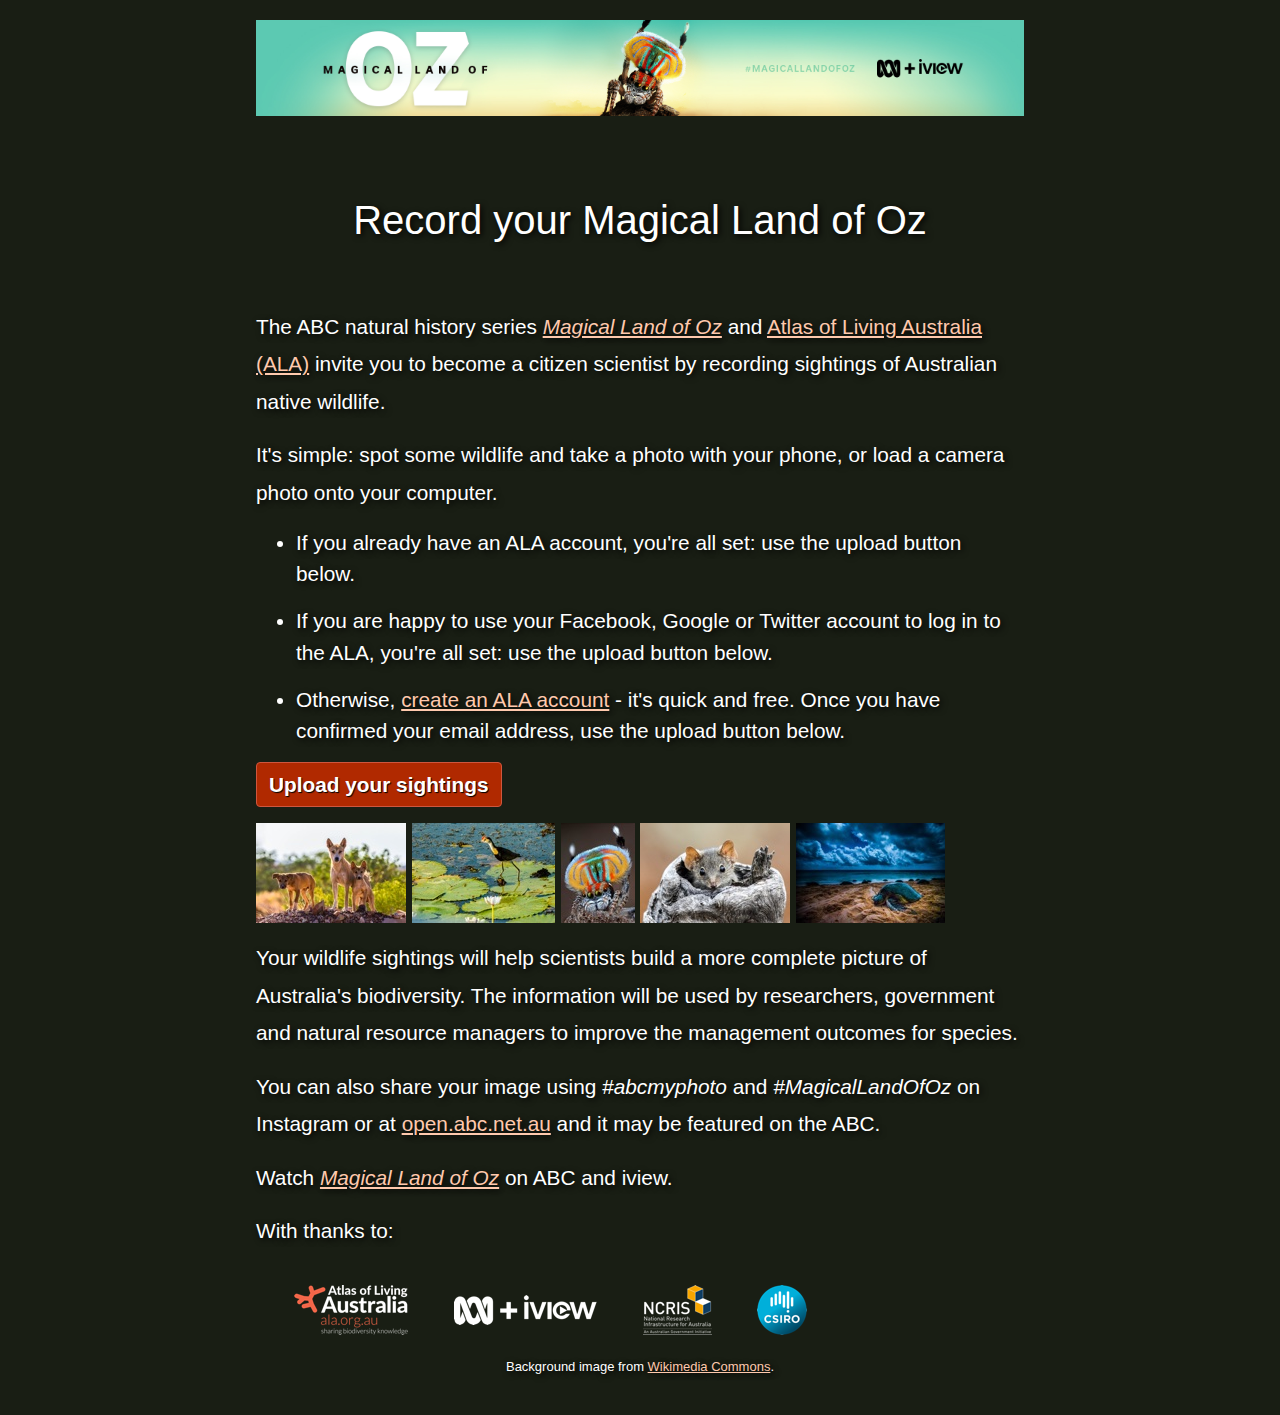
<file: mloz-root/index.html>
<!doctype html>
<html lang="en">
  <head>
    <!-- Global site tag (gtag.js) - Google Analytics -->
    <script async src="https://www.googletagmanager.com/gtag/js?id=UA-4355440-1"></script>
    <script>
      window.dataLayer = window.dataLayer || [];
      function gtag(){dataLayer.push(arguments);}
      gtag('js', new Date());

      gtag('config', 'UA-4355440-1');
    </script>
    <meta charset="utf-8">
    <meta name="viewport" content="width=device-width, initial-scale=1, shrink-to-fit=no">
    <link rel="stylesheet" href="https://maxcdn.bootstrapcdn.com/bootstrap/4.0.0/css/bootstrap.min.css" integrity="sha384-Gn5384xqQ1aoWXA+058RXPxPg6fy4IWvTNh0E263XmFcJlSAwiGgFAW/dAiS6JXm" crossorigin="anonymous">
    <link rel="stylesheet" href="css/mloz.css?201902081530">

    <title>Atlas of Living Australia - The Magical Land of Oz</title>
  </head>
  <body>
    <div class="mloz-banner mloz-banner-top"><a href="https://www.abc.net.au/tv/programs/magical-land-of-oz/"><img class="" src="img/MO_iview_collection_2048x256.jpg" alt="Magical Land of Oz" /></a></div>
<div class="mloz-reading">
    <h1>Record your Magical Land of Oz</h1>

<p>The ABC natural history series <em><a href="https://www.abc.net.au/tv/programs/magical-land-of-oz/">Magical Land of Oz</a></em> and <a href="https://www.ala.org.au/">Atlas of Living Australia (ALA)</a> invite you to become a citizen scientist by recording <!-- and submitting --> sightings of Australian native wildlife.</p>

<!-- <p>Make a valuable contribution to biodiversity science and collect as many sightings as you can!</p> -->

<p>It's simple: spot some wildlife and take a photo with your phone, or load a camera photo onto your computer.</p>

<ul>
<li>If you already have an ALA account, you're all set: use the upload button below.</li>
<li>If you are happy to use your Facebook, Google or Twitter account to log in to the ALA, you're all set: use the upload button below.</li>
<li>Otherwise, <a href="https://auth.ala.org.au/userdetails/registration/createAccount" target="_blank">create an ALA account</a> - it's quick and free. Once you have confirmed your email address, use the upload button below.</li>
</ul>

<p><a href="https://biocollect.ala.org.au/acsa/bioActivity/create/ffa4d96e-85e3-4fc1-85eb-2fad0d1aab06" class="btn btn-success">Upload your sightings</a></p>

<p>
  <img src="img/dingo_MLOZ.jpeg" alt="Dingo photo" />
  <img src="img/bird_MLOZ.jpeg" alt="Bird photo" />
  <img src="img/peacock_spider_MLOZ.jpeg" alt="Peacock spider photo" />
  <img src="img/numbat_MLOZ.jpeg" alt="Numbat photo" />
  <img src="img/turtle_MLOZ.jpeg" alt="Turtle photo" />
</p>

<p>Your wildlife sightings will help scientists build a more complete picture of Australia's biodiversity. The information will be used by researchers, government and natural resource managers to improve the management outcomes for species.</p>

<p>You can also share your image using <em>#abcmyphoto</em> and <em>#MagicalLandOfOz</em> on Instagram or at <a href="https://open.abc.net.au">open.abc.net.au</a> and it may be featured on the ABC.</p>

<p>Watch <em><a href="https://www.abc.net.au/tv/programs/magical-land-of-oz/">Magical Land of Oz</a></em> on ABC and iview.</p>

<!-- <p>See what others have contributed: map</p> -->
<p>With thanks to:</p>
</div>

<div class="mloz-supporter-logos">
  <a href="https://www.ala.org.au/"><img class="logo-supporter" src="img/ALA_logo_114x50.png" alt="ALA logo" /></a>
  <a href="https://iview.abc.net.au/"><img class="logo-supporter" src="img/ABC+iview_143x30.png" alt="ABC plus iview logo" /></a>
  <a href="https://www.education.gov.au/national-collaborative-research-infrastructure-strategy-ncris"><img class="logo-supporter" src="img/NCRIS_logo_69x50.png" alt="NCRIS logo" /></a>
  <a href="https://www.csiro.au/"><img class="logo-supporter" src="img/CSIRO_logo_50x50.png" alt="CSIRO logo" /></a>
</div>
<p class="mloz-image-attrib">Background image from <a href="https://commons.wikimedia.org/wiki/File:Jacky_Lizard_Kioloa_1.JPG">Wikimedia Commons</a>.</p>
    <script src="https://code.jquery.com/jquery-3.2.1.slim.min.js" integrity="sha384-KJ3o2DKtIkvYIK3UENzmM7KCkRr/rE9/Qpg6aAZGJwFDMVNA/GpGFF93hXpG5KkN" crossorigin="anonymous"></script>
    <script src="https://cdnjs.cloudflare.com/ajax/libs/popper.js/1.12.9/umd/popper.min.js" integrity="sha384-ApNbgh9B+Y1QKtv3Rn7W3mgPxhU9K/ScQsAP7hUibX39j7fakFPskvXusvfa0b4Q" crossorigin="anonymous"></script>
    <script src="https://maxcdn.bootstrapcdn.com/bootstrap/4.0.0/js/bootstrap.min.js" integrity="sha384-JZR6Spejh4U02d8jOt6vLEHfe/JQGiRRSQQxSfFWpi1MquVdAyjUar5+76PVCmYl" crossorigin="anonymous"></script>
  </body>
</html>
</file>
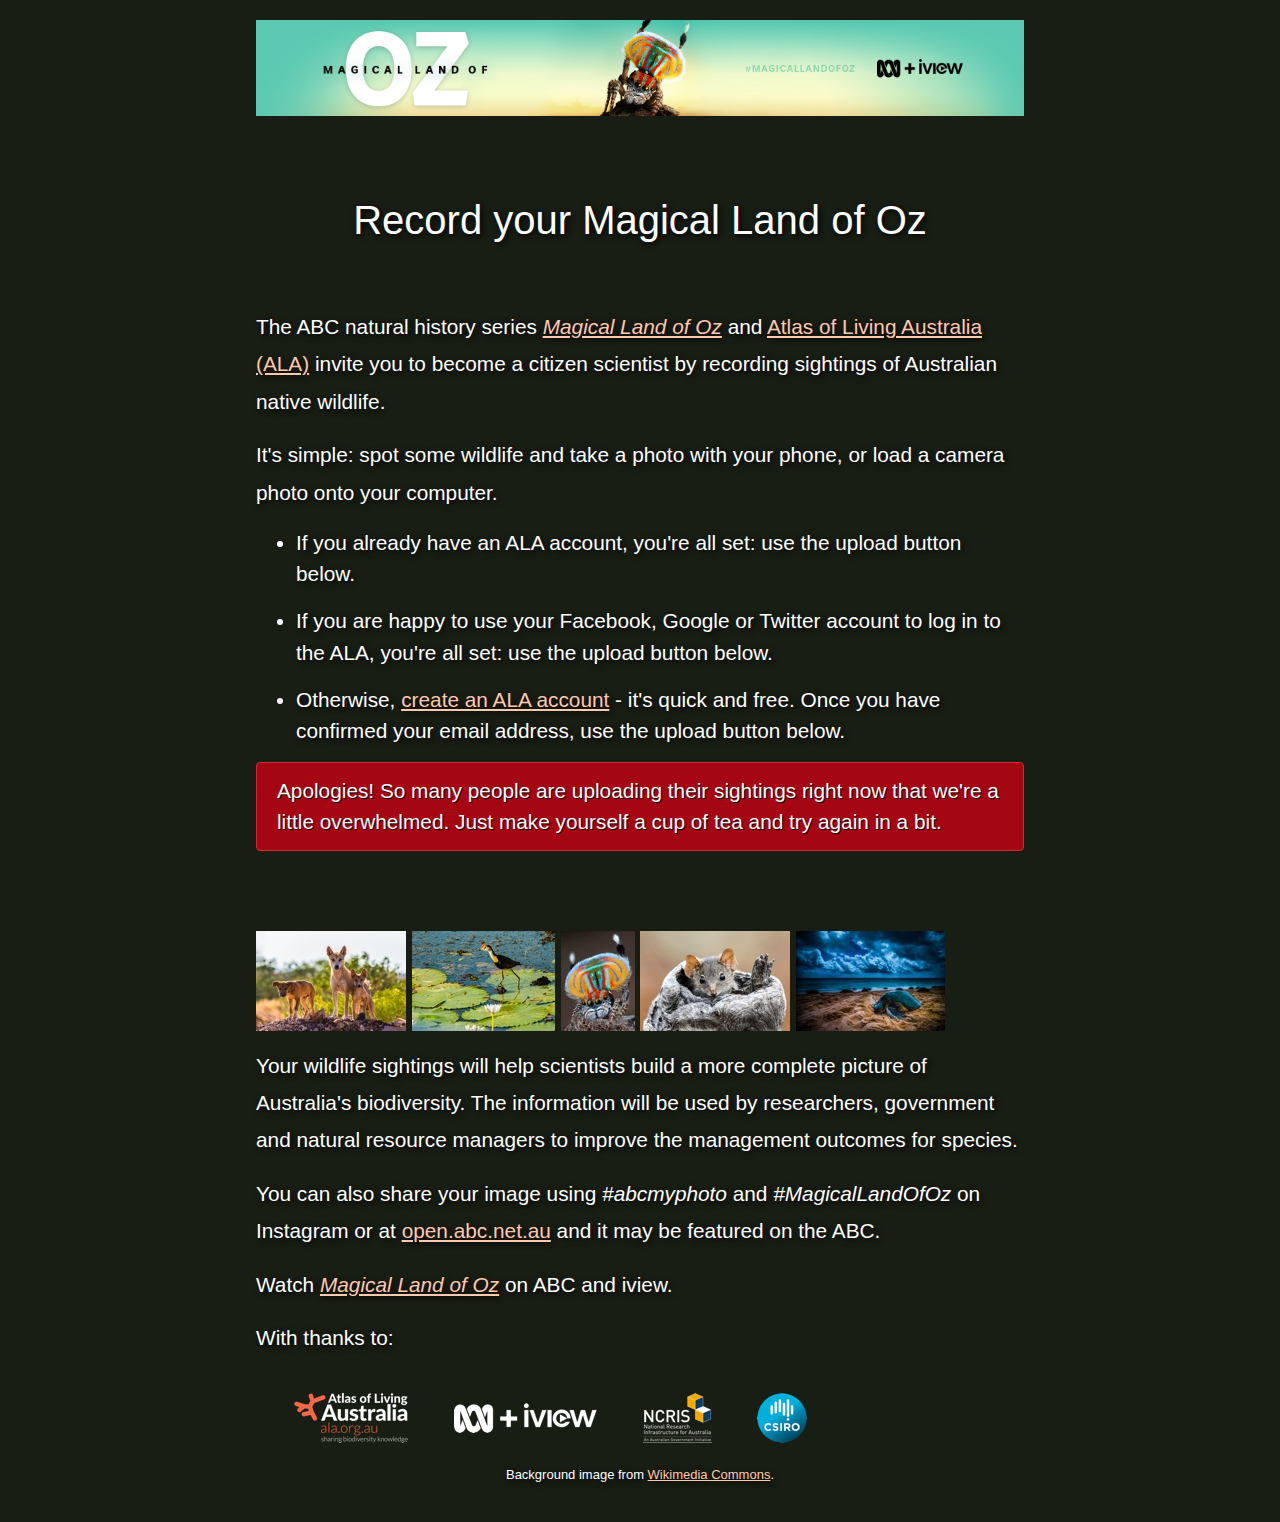
<file: mloz-root/index-down.html>
<!doctype html>
<html lang="en">
  <head>
    <!-- Global site tag (gtag.js) - Google Analytics -->
    <script async src="https://www.googletagmanager.com/gtag/js?id=UA-4355440-1"></script>
    <script>
      window.dataLayer = window.dataLayer || [];
      function gtag(){dataLayer.push(arguments);}
      gtag('js', new Date());

      gtag('config', 'UA-4355440-1');
    </script>
    <meta charset="utf-8">
    <meta name="viewport" content="width=device-width, initial-scale=1, shrink-to-fit=no">
    <link rel="stylesheet" href="https://maxcdn.bootstrapcdn.com/bootstrap/4.0.0/css/bootstrap.min.css" integrity="sha384-Gn5384xqQ1aoWXA+058RXPxPg6fy4IWvTNh0E263XmFcJlSAwiGgFAW/dAiS6JXm" crossorigin="anonymous">
    <link rel="stylesheet" href="css/mloz.css?201902081530">

    <title>Atlas of Living Australia - The Magical Land of Oz</title>
  </head>
  <body>
    <div class="mloz-banner mloz-banner-top"><a href="https://www.abc.net.au/tv/programs/magical-land-of-oz/"><img class="" src="img/MO_iview_collection_2048x256.jpg" alt="Magical Land of Oz" /></a></div>
<div class="mloz-reading">
    <h1>Record your Magical Land of Oz</h1>

<p>The ABC natural history series <em><a href="https://www.abc.net.au/tv/programs/magical-land-of-oz/">Magical Land of Oz</a></em> and <a href="https://www.ala.org.au/">Atlas of Living Australia (ALA)</a> invite you to become a citizen scientist by recording <!-- and submitting --> sightings of Australian native wildlife.</p>

<!-- <p>Make a valuable contribution to biodiversity science and collect as many sightings as you can!</p> -->

<p>It's simple: spot some wildlife and take a photo with your phone, or load a camera photo onto your computer.</p>

<ul>
<li>If you already have an ALA account, you're all set: use the upload button below.</li>
<li>If you are happy to use your Facebook, Google or Twitter account to log in to the ALA, you're all set: use the upload button below.</li>
<li>Otherwise, <a href="https://auth.ala.org.au/userdetails/registration/createAccount" target="_blank">create an ALA account</a> - it's quick and free. Once you have confirmed your email address, use the upload button below.</li>
</ul>

<div class="alert alert-danger" role="alert">
  Apologies! So many people are uploading their sightings right now that we're a little overwhelmed. Just make yourself a cup of tea and try again in a bit.
</div>

<!-- <p><a href="#" class="btn btn-secondary">Upload your sightings</a></p> -->

<p>
  <img src="img/dingo_MLOZ.jpeg" alt="Dingo photo" />
  <img src="img/bird_MLOZ.jpeg" alt="Bird photo" />
  <img src="img/peacock_spider_MLOZ.jpeg" alt="Peacock spider photo" />
  <img src="img/numbat_MLOZ.jpeg" alt="Numbat photo" />
  <img src="img/turtle_MLOZ.jpeg" alt="Turtle photo" />
</p>

<p>Your wildlife sightings will help scientists build a more complete picture of Australia's biodiversity. The information will be used by researchers, government and natural resource managers to improve the management outcomes for species.</p>

<p>You can also share your image using <em>#abcmyphoto</em> and <em>#MagicalLandOfOz</em> on Instagram or at <a href="https://open.abc.net.au">open.abc.net.au</a> and it may be featured on the ABC.</p>

<p>Watch <em><a href="https://www.abc.net.au/tv/programs/magical-land-of-oz/">Magical Land of Oz</a></em> on ABC and iview.</p>

<!-- <p>See what others have contributed: map</p> -->
<p>With thanks to:</p>
</div>

<div class="mloz-supporter-logos">
  <a href="https://www.ala.org.au/"><img class="logo-supporter" src="img/ALA_logo_114x50.png" alt="ALA logo" /></a>
  <a href="https://iview.abc.net.au/"><img class="logo-supporter" src="img/ABC+iview_143x30.png" alt="ABC plus iview logo" /></a>
  <a href="https://www.education.gov.au/national-collaborative-research-infrastructure-strategy-ncris"><img class="logo-supporter" src="img/NCRIS_logo_69x50.png" alt="NCRIS logo" /></a>
  <a href="https://www.csiro.au/"><img class="logo-supporter" src="img/CSIRO_logo_50x50.png" alt="CSIRO logo" /></a>
</div>
<p class="mloz-image-attrib">Background image from <a href="https://commons.wikimedia.org/wiki/File:Jacky_Lizard_Kioloa_1.JPG">Wikimedia Commons</a>.</p>
    <script src="https://code.jquery.com/jquery-3.2.1.slim.min.js" integrity="sha384-KJ3o2DKtIkvYIK3UENzmM7KCkRr/rE9/Qpg6aAZGJwFDMVNA/GpGFF93hXpG5KkN" crossorigin="anonymous"></script>
    <script src="https://cdnjs.cloudflare.com/ajax/libs/popper.js/1.12.9/umd/popper.min.js" integrity="sha384-ApNbgh9B+Y1QKtv3Rn7W3mgPxhU9K/ScQsAP7hUibX39j7fakFPskvXusvfa0b4Q" crossorigin="anonymous"></script>
    <script src="https://maxcdn.bootstrapcdn.com/bootstrap/4.0.0/js/bootstrap.min.js" integrity="sha384-JZR6Spejh4U02d8jOt6vLEHfe/JQGiRRSQQxSfFWpi1MquVdAyjUar5+76PVCmYl" crossorigin="anonymous"></script>
  </body>
</html>
</file>
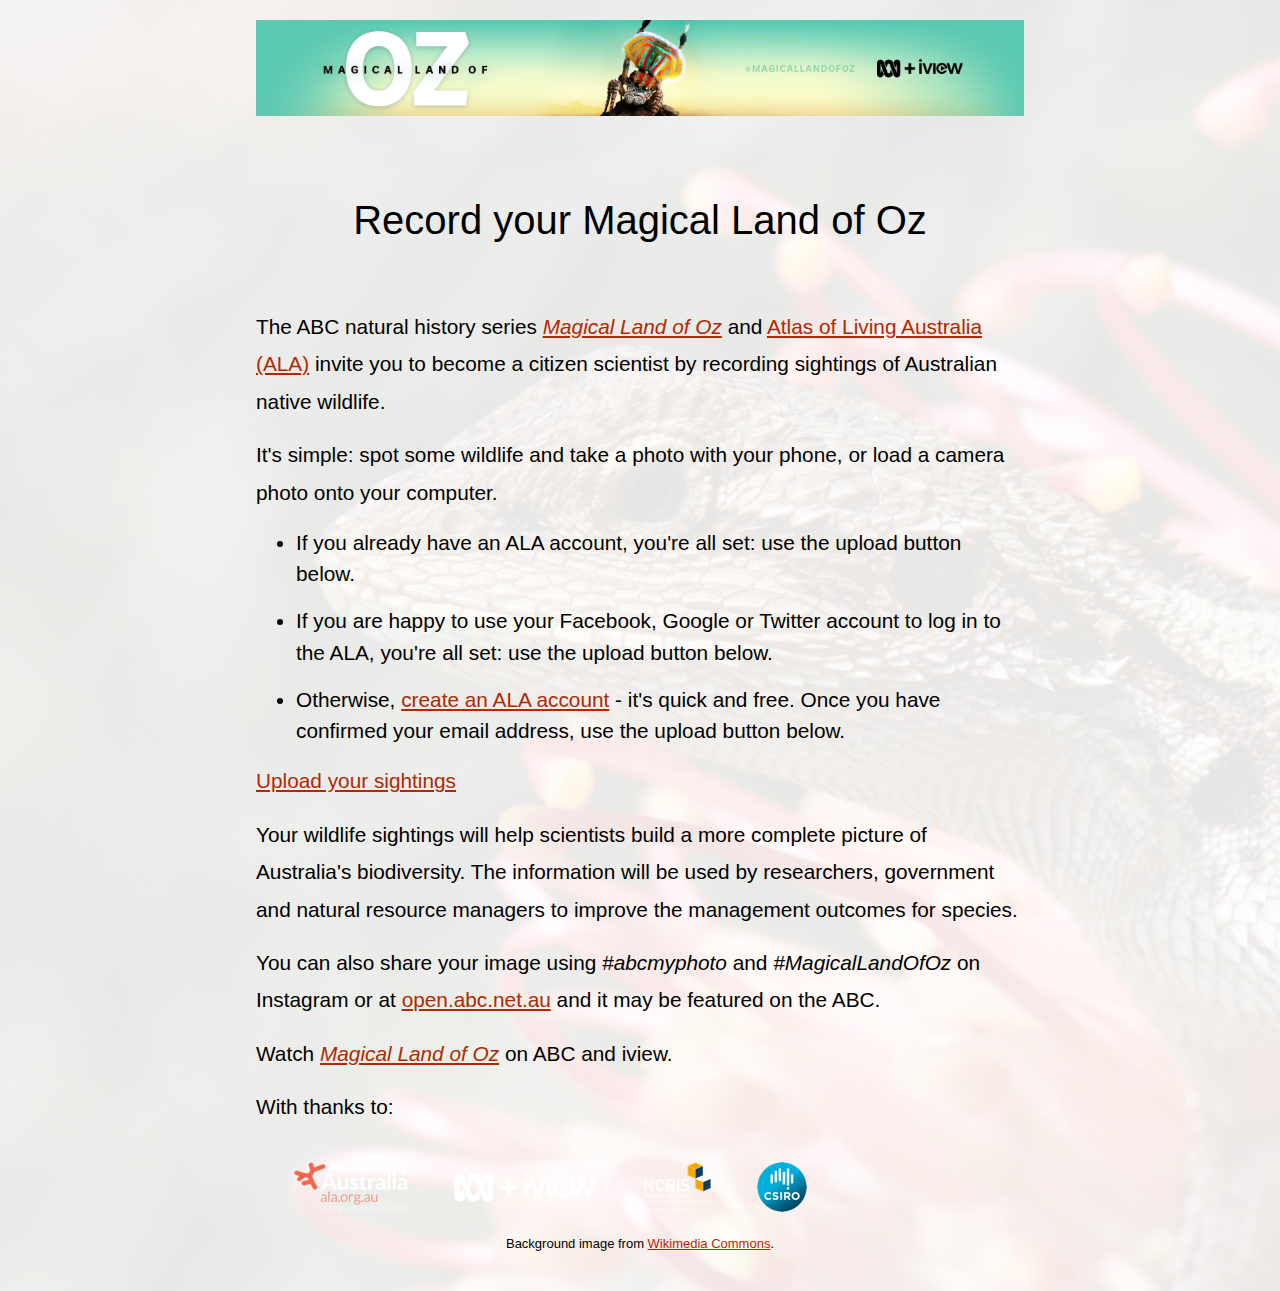
<file: mloz-root/index-light.html>
<!doctype html>
<html lang="en">
  <head>
    <meta charset="utf-8">
    <meta name="viewport" content="width=device-width, initial-scale=1, shrink-to-fit=no">
    <link rel="stylesheet" href="https://maxcdn.bootstrapcdn.com/bootstrap/4.0.0/css/bootstrap.min.css" integrity="sha384-Gn5384xqQ1aoWXA+058RXPxPg6fy4IWvTNh0E263XmFcJlSAwiGgFAW/dAiS6JXm" crossorigin="anonymous">
    <link rel="stylesheet" href="css/mloz-light.css?201901051430">

    <title>Atlas of Living Australia - The Magical Land of Oz</title>
  </head>
  <body>
    <div class="mloz-banner mloz-banner-top"><a href="https://www.abc.net.au/tv/programs/magical-land-of-oz/"><img class="" src="img/MO_iview_collection_2048x256.jpg" alt="Magical Land of Oz" /></a></div>
<div class="mloz-reading">
    <h1>Record your Magical Land of Oz</h1>

<p>The ABC natural history series <em><a href="https://www.abc.net.au/tv/programs/magical-land-of-oz/">Magical Land of Oz</a></em> and <a href="https://www.ala.org.au/">Atlas of Living Australia (ALA)</a> invite you to become a citizen scientist by recording sightings of Australian native wildlife.</p>

<!-- <p>Make a valuable contribution to biodiversity science and collect as many sightings as you can!</p> -->

<p>It's simple: spot some wildlife and take a photo with your phone, or load a camera photo onto your computer.</p>

<ul>
<li>If you already have an ALA account, you're all set: use the upload button below.</li>
<li>If you are happy to use your Facebook, Google or Twitter account to log in to the ALA, you're all set: use the upload button below.</li>
<li>Otherwise, <a href="https://auth.ala.org.au/userdetails/registration/createAccount" target="_blank">create an ALA account</a> - it's quick and free. Once you have confirmed your email address, use the upload button below.</li>
</ul>

<p><a href="https://biocollect.ala.org.au/acsa/bioActivity/create/ffa4d96e-85e3-4fc1-85eb-2fad0d1aab06">Upload your sightings</a></p>

<p>Your wildlife sightings will help scientists build a more complete picture of Australia's biodiversity. The information will be used by researchers, government and natural resource managers to improve the management outcomes for species.</p>

<p>You can also share your image using <em>#abcmyphoto</em> and <em>#MagicalLandOfOz</em> on Instagram or at <a href="https://open.abc.net.au">open.abc.net.au</a> and it may be featured on the ABC.</p>

<p>Watch <em><a href="https://www.abc.net.au/tv/programs/magical-land-of-oz/">Magical Land of Oz</a></em> on ABC and iview.</p>

<!-- <p>See what others have contributed: map</p> -->
<p>With thanks to:</p>
</div>

<div class="mloz-supporter-logos">
  <a href="https://www.ala.org.au/"><img class="logo-supporter" src="img/ALA_logo_114x50.png" alt="ALA logo" /></a>
  <a href="https://iview.abc.net.au/"><img class="logo-supporter" src="img/ABC+iview_143x30.png" alt="ABC plus iview logo" /></a>
  <a href="https://www.education.gov.au/national-collaborative-research-infrastructure-strategy-ncris"><img class="logo-supporter" src="img/NCRIS_logo_69x50.png" alt="NCRIS logo" /></a>
  <a href="https://www.csiro.au/"><img class="logo-supporter" src="img/CSIRO_logo_50x50.png" alt="CSIRO logo" /></a>
</div>
<p class="mloz-image-attrib">Background image from <a href="https://commons.wikimedia.org/wiki/File:Jacky_Lizard_Kioloa_1.JPG">Wikimedia Commons</a>.</p>
    <script src="https://code.jquery.com/jquery-3.2.1.slim.min.js" integrity="sha384-KJ3o2DKtIkvYIK3UENzmM7KCkRr/rE9/Qpg6aAZGJwFDMVNA/GpGFF93hXpG5KkN" crossorigin="anonymous"></script>
    <script src="https://cdnjs.cloudflare.com/ajax/libs/popper.js/1.12.9/umd/popper.min.js" integrity="sha384-ApNbgh9B+Y1QKtv3Rn7W3mgPxhU9K/ScQsAP7hUibX39j7fakFPskvXusvfa0b4Q" crossorigin="anonymous"></script>
    <script src="https://maxcdn.bootstrapcdn.com/bootstrap/4.0.0/js/bootstrap.min.js" integrity="sha384-JZR6Spejh4U02d8jOt6vLEHfe/JQGiRRSQQxSfFWpi1MquVdAyjUar5+76PVCmYl" crossorigin="anonymous"></script>
  </body>
</html>
</file>
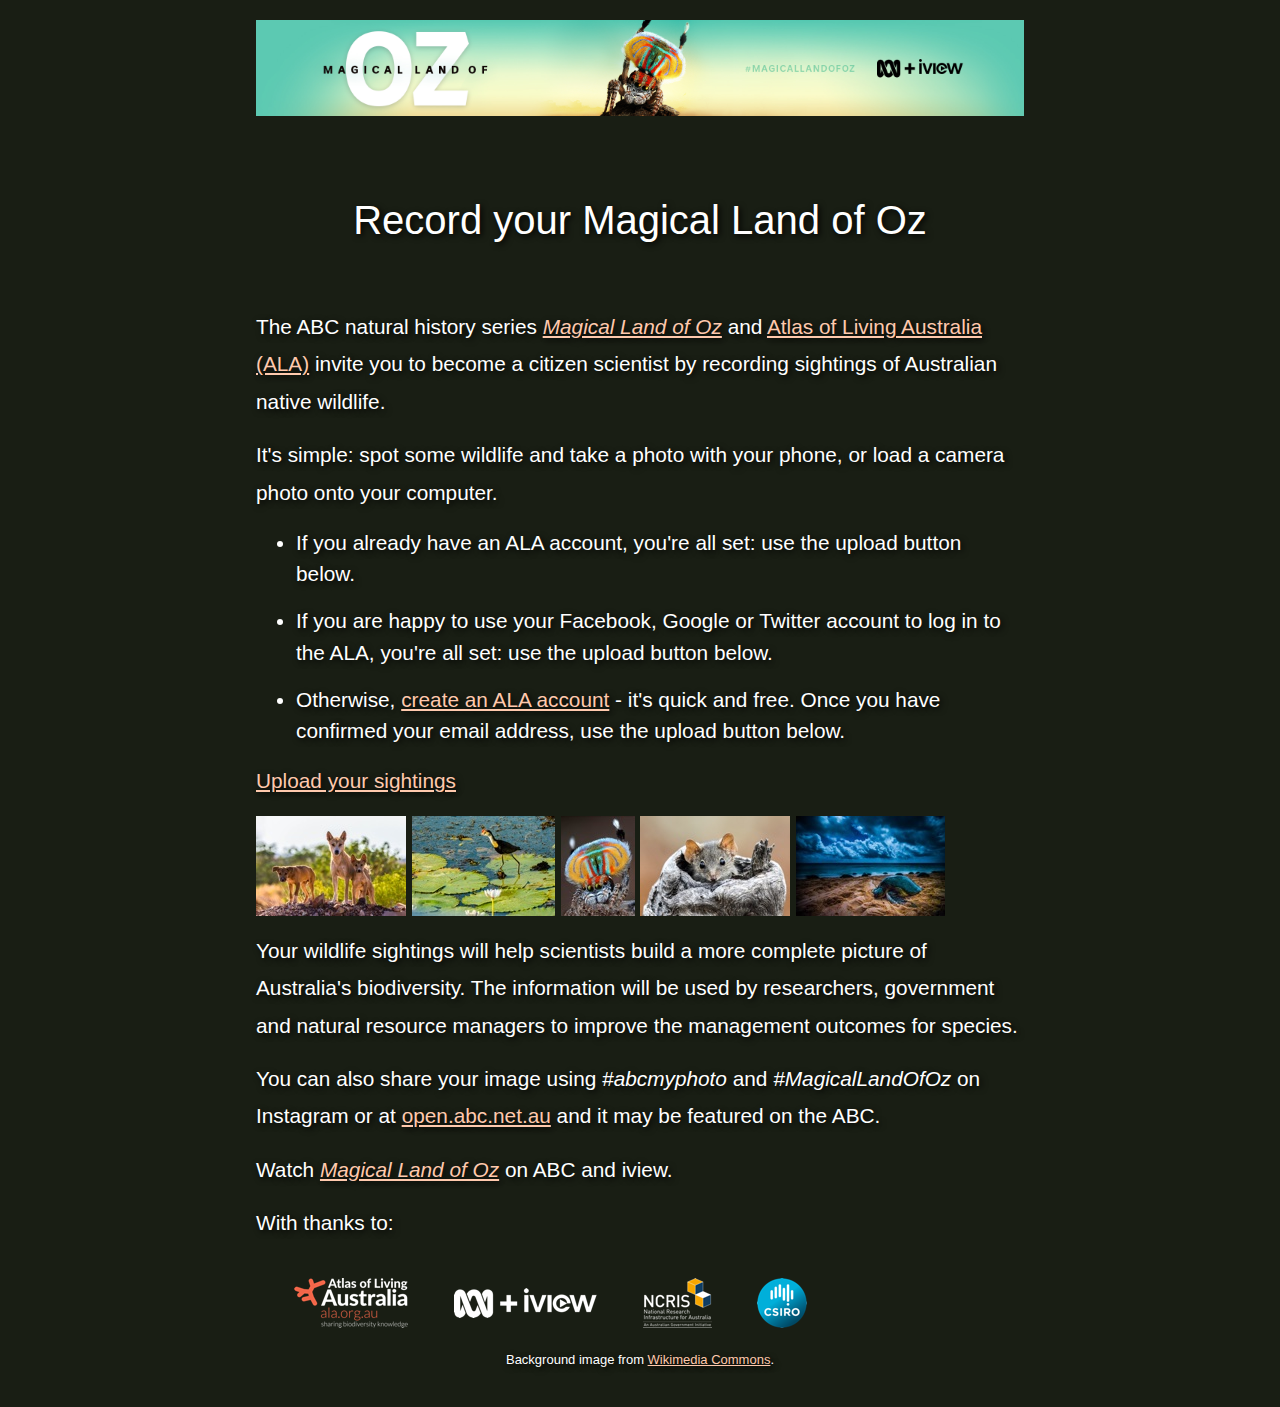
<file: mloz-root/index-up.html>
<!doctype html>
<html lang="en">
  <head>
    <!-- Global site tag (gtag.js) - Google Analytics -->
    <script async src="https://www.googletagmanager.com/gtag/js?id=UA-4355440-1"></script>
    <script>
      window.dataLayer = window.dataLayer || [];
      function gtag(){dataLayer.push(arguments);}
      gtag('js', new Date());

      gtag('config', 'UA-4355440-1');
    </script>
    <meta charset="utf-8">
    <meta name="viewport" content="width=device-width, initial-scale=1, shrink-to-fit=no">
    <link rel="stylesheet" href="https://maxcdn.bootstrapcdn.com/bootstrap/4.0.0/css/bootstrap.min.css" integrity="sha384-Gn5384xqQ1aoWXA+058RXPxPg6fy4IWvTNh0E263XmFcJlSAwiGgFAW/dAiS6JXm" crossorigin="anonymous">
    <link rel="stylesheet" href="css/mloz.css?201902081530">

    <title>Atlas of Living Australia - The Magical Land of Oz</title>
  </head>
  <body>
    <div class="mloz-banner mloz-banner-top"><a href="https://www.abc.net.au/tv/programs/magical-land-of-oz/"><img class="" src="img/MO_iview_collection_2048x256.jpg" alt="Magical Land of Oz" /></a></div>
<div class="mloz-reading">
    <h1>Record your Magical Land of Oz</h1>

<p>The ABC natural history series <em><a href="https://www.abc.net.au/tv/programs/magical-land-of-oz/">Magical Land of Oz</a></em> and <a href="https://www.ala.org.au/">Atlas of Living Australia (ALA)</a> invite you to become a citizen scientist by recording <!-- and submitting --> sightings of Australian native wildlife.</p>

<!-- <p>Make a valuable contribution to biodiversity science and collect as many sightings as you can!</p> -->

<p>It's simple: spot some wildlife and take a photo with your phone, or load a camera photo onto your computer.</p>

<ul>
<li>If you already have an ALA account, you're all set: use the upload button below.</li>
<li>If you are happy to use your Facebook, Google or Twitter account to log in to the ALA, you're all set: use the upload button below.</li>
<li>Otherwise, <a href="https://auth.ala.org.au/userdetails/registration/createAccount" target="_blank">create an ALA account</a> - it's quick and free. Once you have confirmed your email address, use the upload button below.</li>
</ul>

<p><a href="https://biocollect.ala.org.au/acsa/bioActivity/create/ffa4d96e-85e3-4fc1-85eb-2fad0d1aab06">Upload your sightings</a></p>

<p>
  <img src="img/dingo_MLOZ.jpeg" alt="Dingo photo" />
  <img src="img/bird_MLOZ.jpeg" alt="Bird photo" />
  <img src="img/peacock_spider_MLOZ.jpeg" alt="Peacock spider photo" />
  <img src="img/numbat_MLOZ.jpeg" alt="Numbat photo" />
  <img src="img/turtle_MLOZ.jpeg" alt="Turtle photo" />
</p>

<p>Your wildlife sightings will help scientists build a more complete picture of Australia's biodiversity. The information will be used by researchers, government and natural resource managers to improve the management outcomes for species.</p>

<p>You can also share your image using <em>#abcmyphoto</em> and <em>#MagicalLandOfOz</em> on Instagram or at <a href="https://open.abc.net.au">open.abc.net.au</a> and it may be featured on the ABC.</p>

<p>Watch <em><a href="https://www.abc.net.au/tv/programs/magical-land-of-oz/">Magical Land of Oz</a></em> on ABC and iview.</p>

<!-- <p>See what others have contributed: map</p> -->
<p>With thanks to:</p>
</div>

<div class="mloz-supporter-logos">
  <a href="https://www.ala.org.au/"><img class="logo-supporter" src="img/ALA_logo_114x50.png" alt="ALA logo" /></a>
  <a href="https://iview.abc.net.au/"><img class="logo-supporter" src="img/ABC+iview_143x30.png" alt="ABC plus iview logo" /></a>
  <a href="https://www.education.gov.au/national-collaborative-research-infrastructure-strategy-ncris"><img class="logo-supporter" src="img/NCRIS_logo_69x50.png" alt="NCRIS logo" /></a>
  <a href="https://www.csiro.au/"><img class="logo-supporter" src="img/CSIRO_logo_50x50.png" alt="CSIRO logo" /></a>
</div>
<p class="mloz-image-attrib">Background image from <a href="https://commons.wikimedia.org/wiki/File:Jacky_Lizard_Kioloa_1.JPG">Wikimedia Commons</a>.</p>
    <script src="https://code.jquery.com/jquery-3.2.1.slim.min.js" integrity="sha384-KJ3o2DKtIkvYIK3UENzmM7KCkRr/rE9/Qpg6aAZGJwFDMVNA/GpGFF93hXpG5KkN" crossorigin="anonymous"></script>
    <script src="https://cdnjs.cloudflare.com/ajax/libs/popper.js/1.12.9/umd/popper.min.js" integrity="sha384-ApNbgh9B+Y1QKtv3Rn7W3mgPxhU9K/ScQsAP7hUibX39j7fakFPskvXusvfa0b4Q" crossorigin="anonymous"></script>
    <script src="https://maxcdn.bootstrapcdn.com/bootstrap/4.0.0/js/bootstrap.min.js" integrity="sha384-JZR6Spejh4U02d8jOt6vLEHfe/JQGiRRSQQxSfFWpi1MquVdAyjUar5+76PVCmYl" crossorigin="anonymous"></script>
  </body>
</html>
</file>
<file: mloz-root/css/mloz.css>
body {
  background: url(https://mloz.ala.org.au/img/Jacky_Lizard_Kioloa_opacity20.jpeg) no-repeat;
  padding: 20px 5%;
  background-size: cover;
  color: white;
  background-color: #191e14;
  font-size: 1.3rem;
  text-shadow: 2px 2px 6px black;
}
.h1, h1 {
    font-size: 2rem;
    text-align: center;
    margin: 1.5rem 0 1rem;
}
img { 
	max-width: 100%;
	height: auto;
}
a { color: #ffc9ad; }
a:hover { color: #ff9672; }
img.logo-supporter { margin: 20px; }
div a.btn-success {
	color: white;
	font-size: 1.3rem;
	font-weight: 600;
	background-color: #b02900;
    border-color: #ce563e;
    text-decoration: none;
    text-shadow: 1px 1px 1px black;
}
div a.btn-success:hover  {
	color: white;
	font-weight: 600;
    background-color: #bb2c00;
    border-color: #ce563e;
}
p {
	line-height: 1.8;
}
li {
	margin-bottom: 1rem;
}
p a, li a {
	text-decoration: underline;
}
ol {
	padding-inline-start: 10px;
}
.alert-danger {
    color: #f8f9fa;
    background-color: #a50614;
    border-color: #d0283a;
    text-shadow: 1px 1px 1px black;
    margin-bottom: 5rem;
}
.mloz-image-attrib {
	text-align: center;
	font-size: small;
}
/* Small devices (landscape phones, 576px and up) */
@media (min-width: 576px) { 
	body {
		padding: 20px 10%;
	}
	.h1, h1 {
	    font-size: 2.5rem;
	    margin: 3rem 0 2rem;
	}
	.mloz-reading {
		max-width: 48rem;
		margin: 0 auto;
	}
	.mloz-supporter-logos {
		max-width: 732px;
		margin: 0 auto;
	}
	ol {
		padding-inline-start: 40px;
	}
}

/* Medium devices (tablets, 768px and up) */
@media (min-width: 768px) {
	body {
		padding: 20px 15%;
	}
	.h1, h1 {
	    margin: 4rem 0 3rem;
	}
}

/* Large devices (desktops, 992px and up) */
@media (min-width: 992px) {
	body {
		padding: 20px 20%;
	}
	.h1, h1 {
	    margin: 5rem 0 4rem;
	}
}

/* Extra large devices (large desktops, 1200px and up) */
@media (min-width: 1200px) {

}
</file>
<file: mloz-root/css/mloz-light.css>
body {
  background: url(../img/Jacky_Lizard_Kioloa_light10.jpeg) no-repeat;
  padding: 20px 5%;
  background-size: cover;
  color: black;
  background-color: white;
  font-size: 1.3rem;
  /*text-shadow: 2px 2px 6px black;*/
}
.h1, h1 {
    font-size: 2rem;
    text-align: center;
    margin: 1.5rem 0 1rem;
}
img { 
	max-width: 100%;
	height: auto;
}
a { color: #b02900; }
a:hover { color: #c22d00; }
img.logo-supporter { margin: 20px; }
div a.btn-success {
	color: white;
	font-size: 1.3rem;
	font-weight: 600;
	background-color: #b02900;
    border-color: #ce563e;
    text-decoration: none;
    /*text-shadow: 1px 1px 1px black;*/
}
div a.btn-success:hover  {
	color: white;
	font-weight: 600;
    background-color: #c22d00;
    border-color: #ce563e;
}
p {
	line-height: 1.8;
}
li {
	margin-bottom: 1rem;
}
p a, li a {
	text-decoration: underline;
}
ol {
	padding-inline-start: 10px;
}
.mloz-image-attrib {
	text-align: center;
	font-size: small;
}
/* Small devices (landscape phones, 576px and up) */
@media (min-width: 576px) { 
	body {
		padding: 20px 10%;
	}
	.h1, h1 {
	    font-size: 2.5rem;
	    margin: 3rem 0 2rem;
	}
	.mloz-reading {
		max-width: 48rem;
		margin: 0 auto;
	}
	.mloz-supporter-logos {
		max-width: 732px;
		margin: 0 auto;
	}
	ol {
		padding-inline-start: 40px;
	}
}

/* Medium devices (tablets, 768px and up) */
@media (min-width: 768px) {
	body {
		padding: 20px 15%;
	}
	.h1, h1 {
	    margin: 4rem 0 3rem;
	}
}

/* Large devices (desktops, 992px and up) */
@media (min-width: 992px) {
	body {
		padding: 20px 20%;
	}
	.h1, h1 {
	    margin: 5rem 0 4rem;
	}
}

/* Extra large devices (large desktops, 1200px and up) */
@media (min-width: 1200px) {

}
</file>
